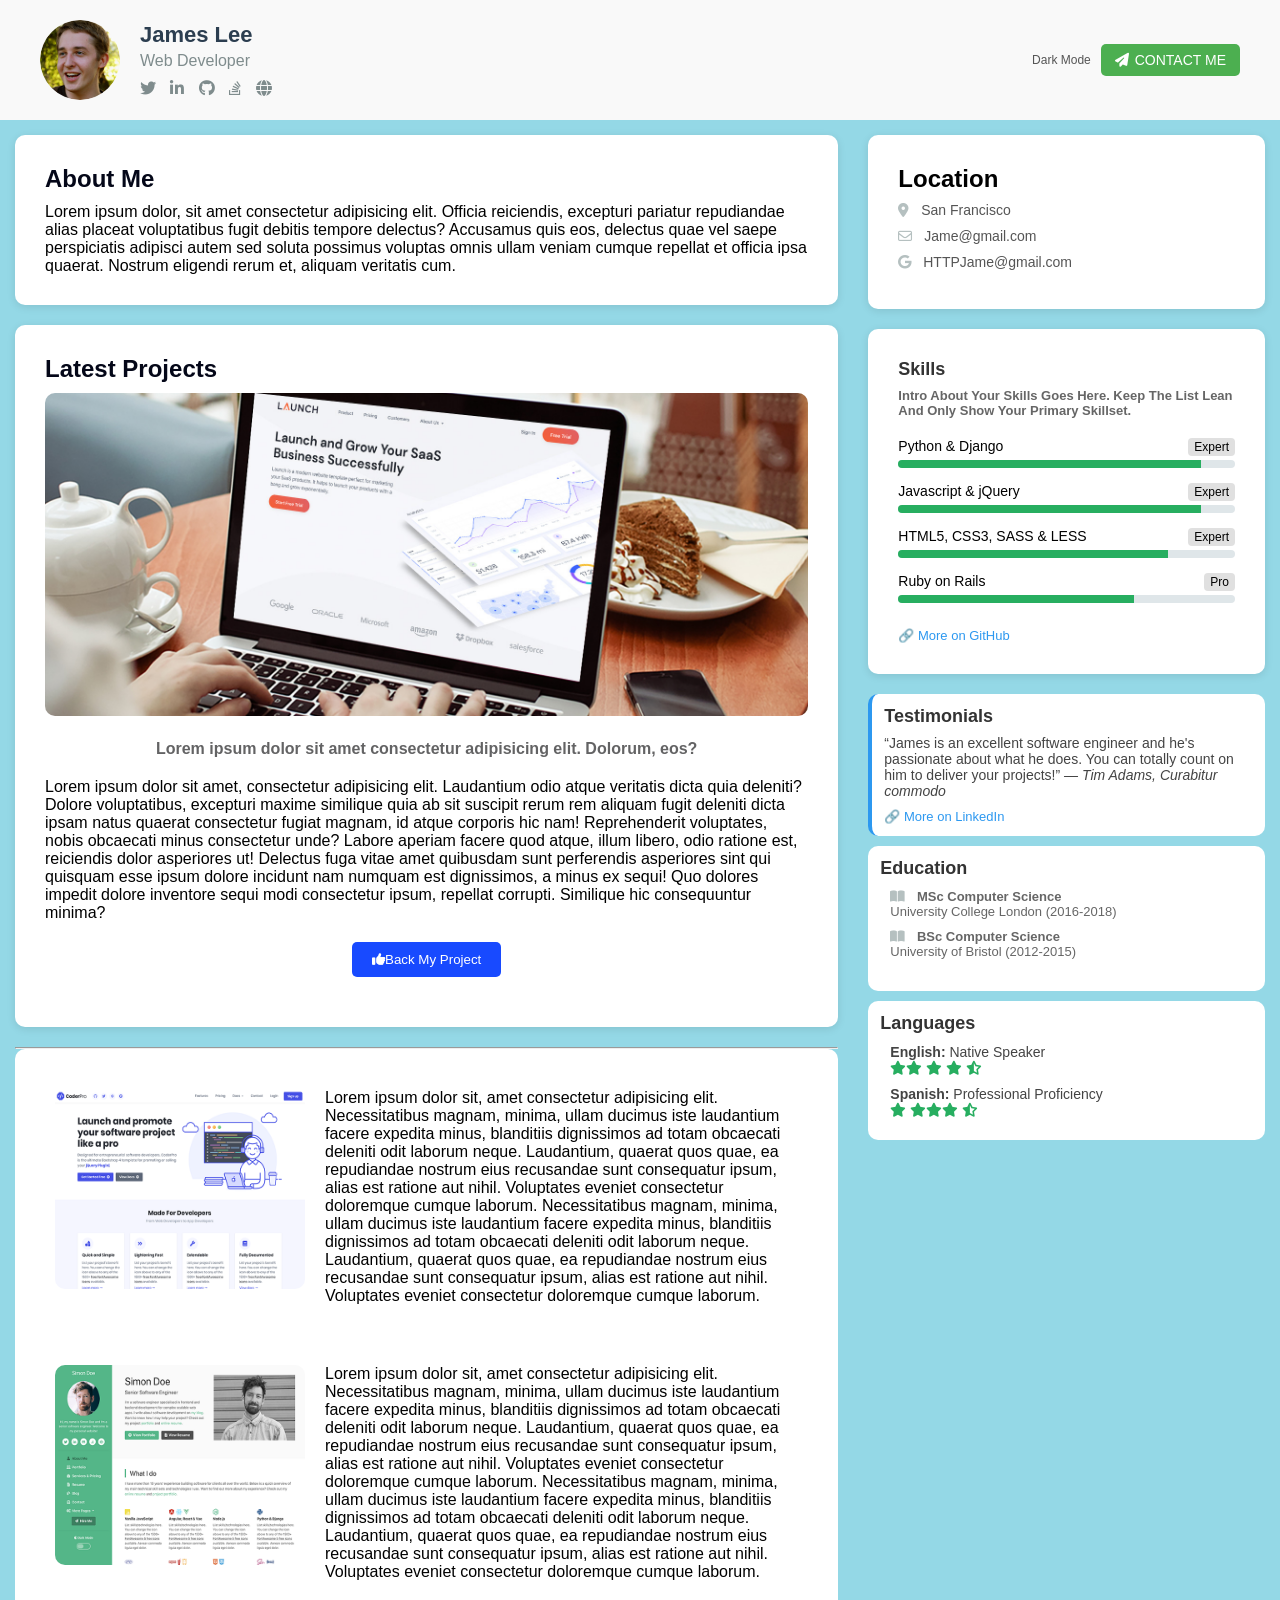
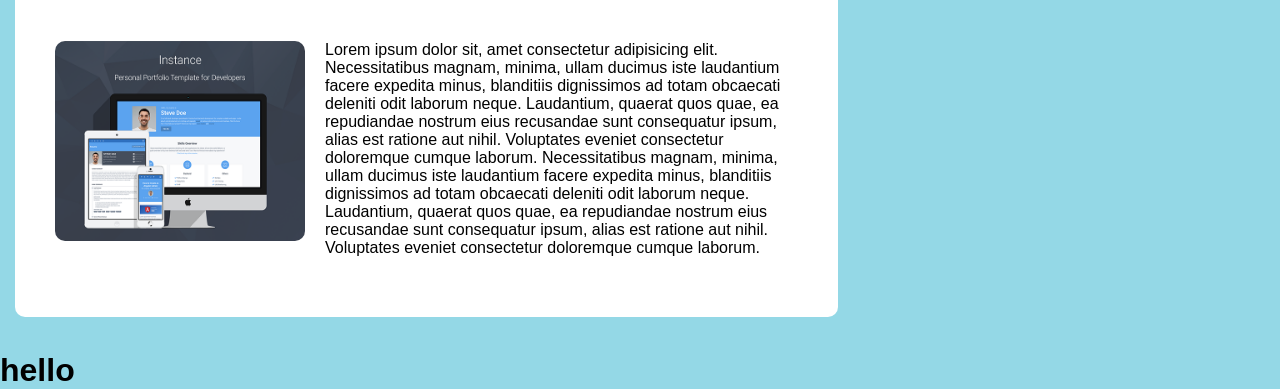
<file: practice-class.html>
<!DOCTYPE html>
<html lang="en">
  <head>
    <meta charset="UTF-8" />
    <meta name="viewport" content="width=device-width, initial-scale=1.0" />
    <title>Document</title>
    <link rel="stylesheet" href="./CSS/class.css" />
    <link
      rel="stylesheet"
      href="https://cdnjs.cloudflare.com/ajax/libs/font-awesome/6.7.2/css/all.min.css"
    />
  </head>
  <body>
    <header class="profile-header">
      <div class="profile-info">
        <img
          src="./fonts/assets/image/profile.png"
          alt=""
          class="profile-img"
        />
        <div>
          <h1>James Lee</h1>
          <p>Web Developer</p>
          <div class="social-icons">
            <a href="#"><i class="fab fa-twitter"></i></a>
            <a href="#"><i class="fab fa-linkedin-in"></i></a>
            <a href="#"><i class="fab fa-github"></i></a>
            <a href="#"><i class="fab fa-stack-overflow"></i></a>
            <a href="#"><i class="fas fa-globe"></i></a>
          </div>
        </div>
      </div>
      <div class="profile-actions">
        <span class="dark-mode-label">Dark Mode</span>
        <button class="contact-btn">
          <i class="fas fa-paper-plane"></i> CONTACT ME
        </button>
      </div>
    </header>
    <main>
      <div class="coontainer">
        <div class="row">
          <div class="col-8">
            <section>
              <div class="section-about">
                <div class="section-about-title">About Me</div>
                <div class="section-about-content">
                  Lorem ipsum dolor, sit amet consectetur adipisicing elit.
                  Officia reiciendis, excepturi pariatur repudiandae alias
                  placeat voluptatibus fugit debitis tempore delectus? Accusamus
                  quis eos, delectus quae vel saepe perspiciatis adipisci autem
                  sed soluta possimus voluptas omnis ullam veniam cumque
                  repellat et officia ipsa quaerat. Nostrum eligendi rerum et,
                  aliquam veritatis cum.
                </div>
              </div>
            </section>
            <section>
              <div class="section-projects">
                <div class="section-projects-title">Latest Projects</div>
                <div class="section-projects-image">
                  <img src="./fonts/assets/image/project-featured.jpg" alt="" />
                </div>
                <div class="section-projects-subtitle">
                  Lorem ipsum dolor sit amet consectetur adipisicing elit.
                  Dolorum, eos?
                </div>
                <div class="section-projects-content">
                  Lorem ipsum dolor sit amet, consectetur adipisicing elit.
                  Laudantium odio atque veritatis dicta quia deleniti? Dolore
                  voluptatibus, excepturi maxime similique quia ab sit suscipit
                  rerum rem aliquam fugit deleniti dicta ipsam natus quaerat
                  consectetur fugiat magnam, id atque corporis hic nam!
                  Reprehenderit voluptates, nobis obcaecati minus consectetur
                  unde? Labore aperiam facere quod atque, illum libero, odio
                  ratione est, reiciendis dolor asperiores ut! Delectus fuga
                  vitae amet quibusdam sunt perferendis asperiores sint qui
                  quisquam esse ipsum dolore incidunt nam numquam est
                  dignissimos, a minus ex sequi! Quo dolores impedit dolore
                  inventore sequi modi consectetur ipsum, repellat corrupti.
                  Similique hic consequuntur minima?
                </div>
                <button class="projects-btn">
                  <i class="fa-solid fa-thumbs-up"></i
                  ><span>Back My Project</span>
                </button>
              </div>
            </section>
            <hr />
            <div class="section-projects-detail-area">
              <section>
                <div class="section-projects-detail">
                  <div class="project-detail-image">
                    <img src="./fonts/assets/image/project-1.png" alt="" />
                  </div>
                  <div class="section-projects-detail-title">
                    Lorem ipsum dolor sit, amet consectetur adipisicing elit.
                    Necessitatibus magnam, minima, ullam ducimus iste laudantium
                    facere expedita minus, blanditiis dignissimos ad totam
                    obcaecati deleniti odit laborum neque. Laudantium, quaerat
                    quos quae, ea repudiandae nostrum eius recusandae sunt
                    consequatur ipsum, alias est ratione aut nihil. Voluptates
                    eveniet consectetur doloremque cumque laborum.
                    Necessitatibus magnam, minima, ullam ducimus iste laudantium
                    facere expedita minus, blanditiis dignissimos ad totam
                    obcaecati deleniti odit laborum neque. Laudantium, quaerat
                    quos quae, ea repudiandae nostrum eius recusandae sunt
                    consequatur ipsum, alias est ratione aut nihil. Voluptates
                    eveniet consectetur doloremque cumque laborum.
                  </div>
                </div>
              </section>
              <section>
                <div class="section-projects-detail">
                  <div class="project-detail-image">
                    <img src="./fonts/assets/image/project-2.png" alt="" />
                  </div>
                  <div class="section-projects-detail-title">
                    Lorem ipsum dolor sit, amet consectetur adipisicing elit.
                    Necessitatibus magnam, minima, ullam ducimus iste laudantium
                    facere expedita minus, blanditiis dignissimos ad totam
                    obcaecati deleniti odit laborum neque. Laudantium, quaerat
                    quos quae, ea repudiandae nostrum eius recusandae sunt
                    consequatur ipsum, alias est ratione aut nihil. Voluptates
                    eveniet consectetur doloremque cumque laborum.
                    Necessitatibus magnam, minima, ullam ducimus iste laudantium
                    facere expedita minus, blanditiis dignissimos ad totam
                    obcaecati deleniti odit laborum neque. Laudantium, quaerat
                    quos quae, ea repudiandae nostrum eius recusandae sunt
                    consequatur ipsum, alias est ratione aut nihil. Voluptates
                    eveniet consectetur doloremque cumque laborum.
                  </div>
                </div>
              </section>
              <section>
                <div class="section-projects-detail">
                  <div class="project-detail-image">
                    <img src="./fonts/assets/image/project-3.png" alt="" />
                  </div>
                  <div class="section-projects-detail-title">
                    Lorem ipsum dolor sit, amet consectetur adipisicing elit.
                    Necessitatibus magnam, minima, ullam ducimus iste laudantium
                    facere expedita minus, blanditiis dignissimos ad totam
                    obcaecati deleniti odit laborum neque. Laudantium, quaerat
                    quos quae, ea repudiandae nostrum eius recusandae sunt
                    consequatur ipsum, alias est ratione aut nihil. Voluptates
                    eveniet consectetur doloremque cumque laborum.
                    Necessitatibus magnam, minima, ullam ducimus iste laudantium
                    facere expedita minus, blanditiis dignissimos ad totam
                    obcaecati deleniti odit laborum neque. Laudantium, quaerat
                    quos quae, ea repudiandae nostrum eius recusandae sunt
                    consequatur ipsum, alias est ratione aut nihil. Voluptates
                    eveniet consectetur doloremque cumque laborum.
                  </div>
                </div>
              </section>
            </div>
          </div>
          <div class="col-4">
            <!-- Location Section -->
            <section>
              <div class="location">
                <h1>Location</h1>
                <ul>
                  <li>
                    <a href=""
                      ><i class="fa-solid fa-location-dot"></i> San Francisco</a
                    >
                  </li>
                  <li>
                    <a href=""
                      ><i class="fa-regular fa-envelope"></i> Jame@gmail.com</a
                    >
                  </li>
                  <li>
                    <a href=""
                      ><i class="fa-brands fa-google"></i> HTTPJame@gmail.com</a
                    >
                  </li>
                </ul>
              </div>
            </section>

            <!-- Skill Section -->
            <section class="section-skill">
              <div class="section-skill-title">
                <h1>Skills</h1>
                <p class="skill-desc">
                  Intro about your skills goes here. Keep the list lean and only
                  show your primary skillset.
                </p>
              </div>

              <div class="skill-list">
                <div class="skill">
                  <div class="skill-name">
                    Python & Django <span class="badge">Expert</span>
                  </div>
                  <div class="skill-bar">
                    <div class="level level-90"></div>
                  </div>
                </div>
                <div class="skill">
                  <div class="skill-name">
                    Javascript & jQuery <span class="badge">Expert</span>
                  </div>
                  <div class="skill-bar">
                    <div class="level level-90"></div>
                  </div>
                </div>
                <div class="skill">
                  <div class="skill-name">
                    HTML5, CSS3, SASS & LESS <span class="badge">Expert</span>
                  </div>
                  <div class="skill-bar">
                    <div class="level level-80"></div>
                  </div>
                </div>
                <div class="skill">
                  <div class="skill-name">
                    Ruby on Rails <span class="badge">Pro</span>
                  </div>
                  <div class="skill-bar">
                    <div class="level level-70"></div>
                  </div>
                </div>
              </div>
              <a class="github-link" href="#">🔗 More on GitHub</a>
            </section>

            <section class="">
              <div class="testimonials">
                <h1>Testimonials</h1>
                <blockquote>
                  “James is an excellent software engineer and he's passionate
                  about what he does. You can totally count on him to deliver
                  your projects!”
                  <cite>— Tim Adams, Curabitur commodo</cite>
                </blockquote>
                <a class="linkedin-link" href="#">🔗 More on LinkedIn</a>
              </div>
            </section>

            <section class="education">
              <h1>Education</h1>
              <div class="education-list">
                <p>
                  <i class="fa-solid fa-book-open"></i
                  ><strong> MSc Computer Science</strong><br />
                  University College London (2016-2018)
                </p>
                <p>
                  <i class="fa-solid fa-book-open"></i
                  ><strong> BSc Computer Science</strong><br />
                  University of Bristol (2012-2015)
                </p>
              </div>
            </section>

            <section class="languages">
              <h1>Languages</h1>
              <p>
                <strong>English:</strong> Native Speaker <br /><i
                  class="fa-solid fa-star"
                  style="color: #27ae60"
                ></i
                ><i class="fa-solid fa-star" style="color: #27ae60"></i>
                <i class="fa-solid fa-star" style="color: #27ae60"></i>
                <i class="fa-solid fa-star" style="color: #27ae60"></i>
                <i
                  class="fa-solid fa-star-half-stroke"
                  style="color: #27ae60"
                ></i>
              </p>
              <p>
                <strong>Spanish:</strong> Professional Proficiency <br /><i
                  class="fa-solid fa-star"
                  style="color: #27ae60"
                ></i>
                <i class="fa-solid fa-star" style="color: #27ae60"></i
                ><i class="fa-solid fa-star" style="color: #27ae60"></i
                ><i class="fa-solid fa-star" style="color: #27ae60"></i>
                <i
                  class="fa-solid fa-star-half-stroke"
                  style="color: #27ae60"
                ></i>
              </p>
            </section>
          </div>
        </div>
      </div>
    </main>
  </body>
  <footer>
    <h1>hello</h1>
  </footer>
</html>
</file>
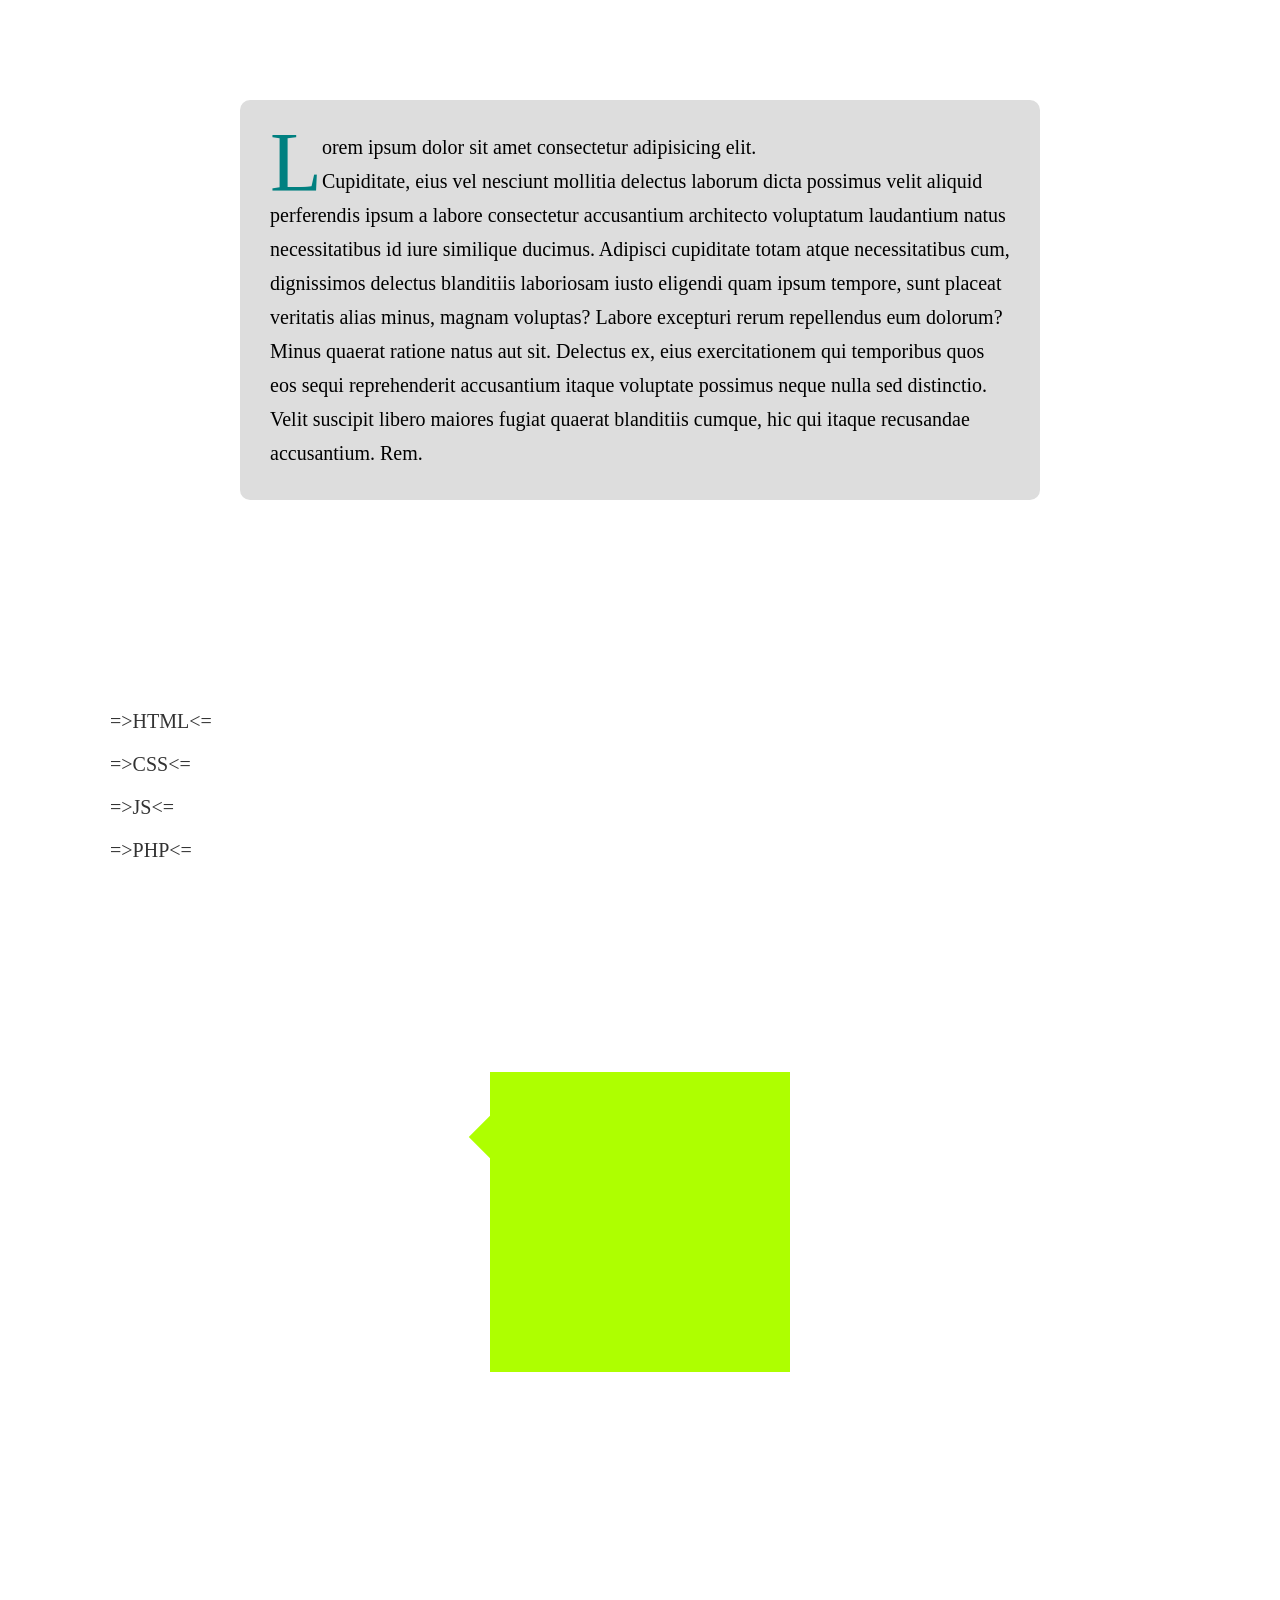
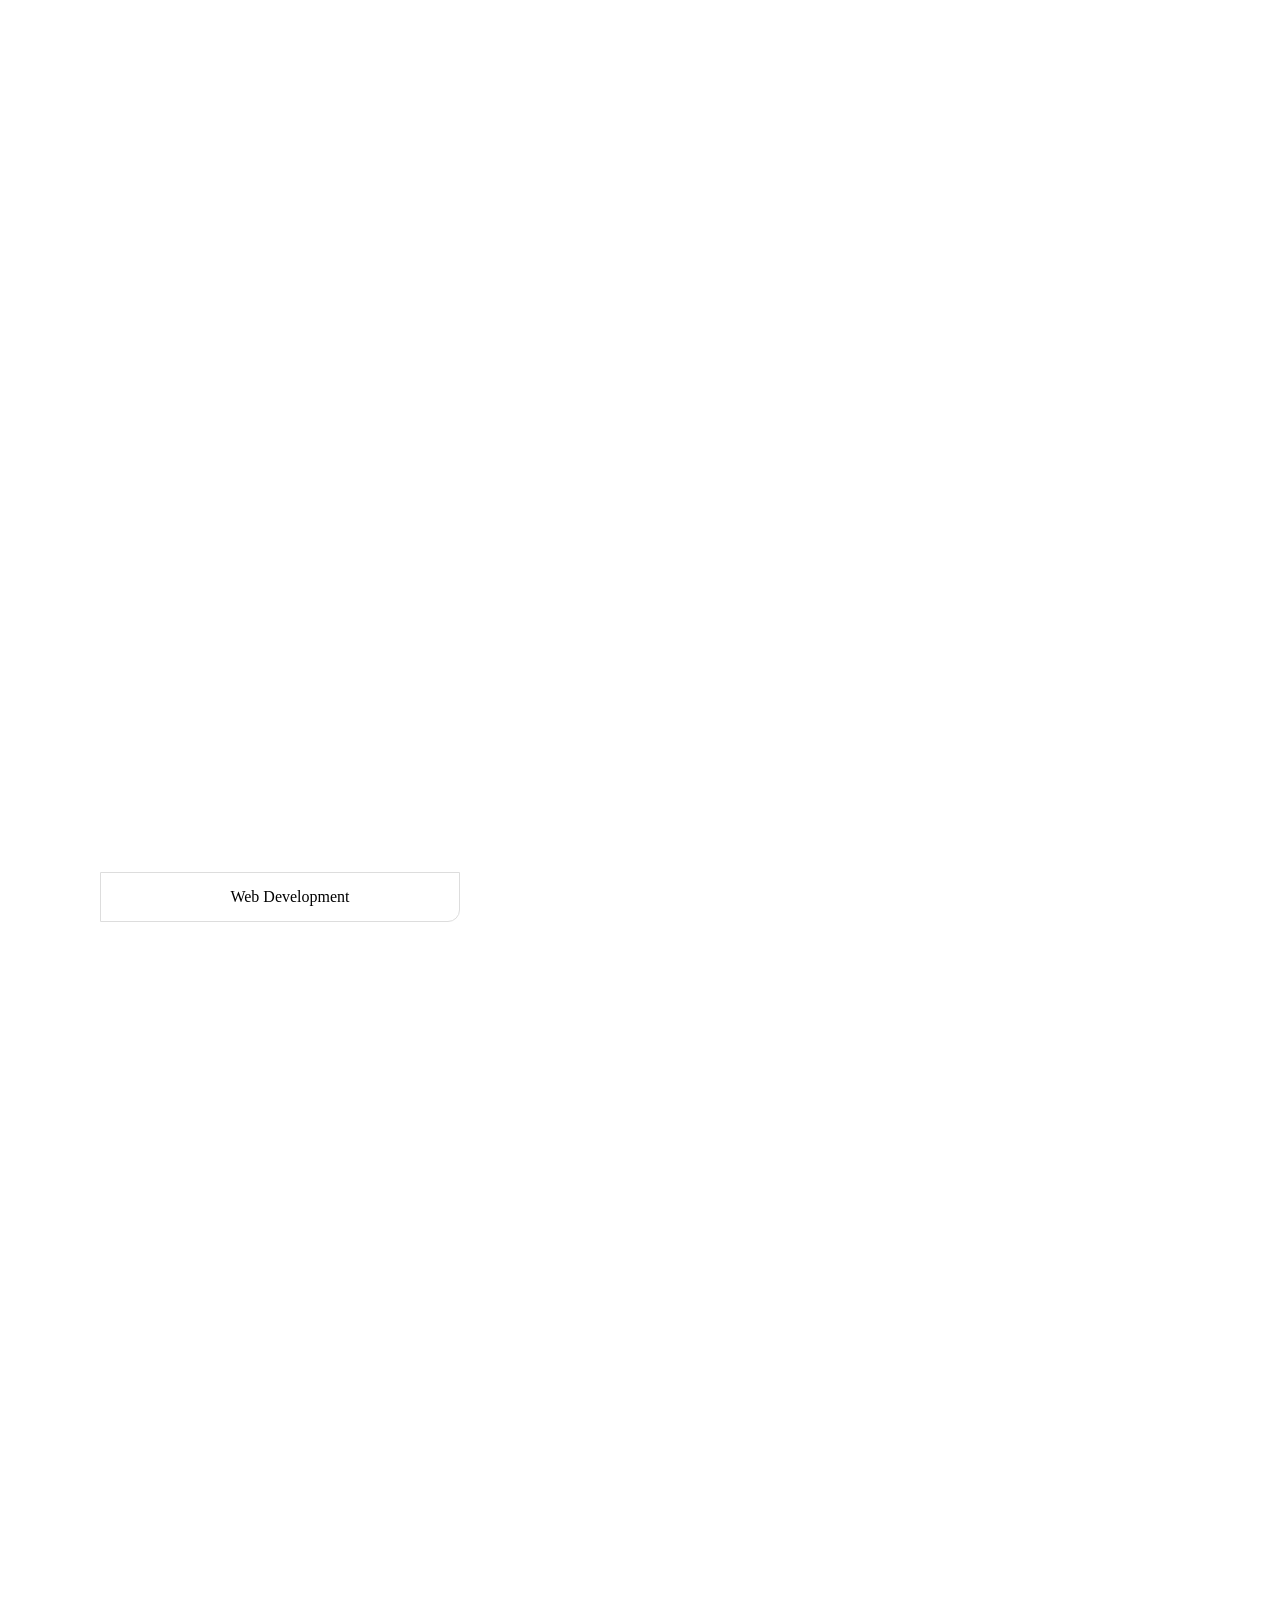
<file: pseudo-element.html>
<!DOCTYPE html>
<html lang="en">
  <head>
    <meta charset="UTF-8" />
    <meta name="viewport" content="width=device-width, initial-scale=1.0" />
    <title>Document</title>
    <link rel="stylesheet" href="./CSS/pseudo-style.css" />
  </head>
  <body>
    <div class="wrapper">
      <p>
        Lorem ipsum dolor sit amet consectetur adipisicing elit.<br />
        Cupiditate, eius vel nesciunt mollitia delectus laborum dicta possimus
        velit aliquid perferendis ipsum a labore consectetur accusantium
        architecto voluptatum laudantium natus necessitatibus id iure similique
        ducimus. Adipisci cupiditate totam atque necessitatibus cum, dignissimos
        delectus blanditiis laboriosam iusto eligendi quam ipsum tempore, sunt
        placeat veritatis alias minus, magnam voluptas? Labore excepturi rerum
        repellendus eum dolorum? Minus quaerat ratione natus aut sit. Delectus
        ex, eius exercitationem qui temporibus quos eos sequi reprehenderit
        accusantium itaque voluptate possimus neque nulla sed distinctio. Velit
        suscipit libero maiores fugiat quaerat blanditiis cumque, hic qui itaque
        recusandae accusantium. Rem.
      </p>
    </div>

    <ul>
      <li><a href="">HTML</a></li>
      <li><a href="">CSS</a></li>
      <li><a href="">JS</a></li>
      <li><a href="">PHP</a></li>
    </ul>

    <div class="card-box"></div>
    <ul class="web-solution">
        <li>
            <span>Web Development</span>
        </li>
    </ul>
  </body>
</html>
</file>
<file: CSS/class.css>
* {
  margin: 0;
  padding: 0;
  box-sizing: border-box;
}
body {
  background-color: #94d8e6;
  font-family: poppins, sans-serif;
}

.profile-header {
  display: flex;
  justify-content: space-between;
  align-items: center;
  padding: 20px 40px;
  background-color: #f9f9f9;
}

.profile-info {
  display: flex;
  align-items: center;
}

.profile-img {
  width: 80px;
  height: 80px;
  border-radius: 50%;
  margin-right: 20px;
  object-fit: cover;
}

.profile-info h1 {
  margin: 0;
  font-size: 22px;
  color: #2c3e50;
}

.profile-info p {
  margin: 4px 0 10px;
  color: #7f8c8d;
}

.social-icons a {
  margin-right: 10px;
  color: #7f8c8d;
  text-decoration: none;
  font-size: 16px;
}

.profile-actions {
  display: flex;
  align-items: center;
  gap: 10px;
}

.slider::before {
  content: "";
  position: absolute;
  height: 14px;
  width: 14px;
  left: 2px;
  bottom: 2px;
  background-color: white;
  border-radius: 50%;
  transition: 0.4s;
}

.dark-mode-label {
  font-size: 12px;
  color: #555;
}

.contact-btn {
  background-color: #4caf50;
  border: none;
  color: white;
  padding: 8px 14px;
  border-radius: 5px;
  cursor: pointer;
  font-size: 14px;
  display: flex;
  align-items: center;
  gap: 6px;
}

.contact-btn i {
  font-size: 14px;
}

.row {
  display: flex;
  flex-wrap: wrap;
  /* margin-left: -15px;
  margin-right: -15px; */
  padding: -15px;
}

.col-8 {
  flex: 0 0 66.666667%;
  max-width: 66.666667%;
  padding: 15px;
}

.col-4 {
  flex: 0 0 33.333333%;
  max-width: 33.333333%;
  padding: 15px;
}
.container {
  display: flex;
  max-width: 1200px;
  margin: 0 auto;
  padding: 20px;
}

.section-about,
.section-projects,
.location,
.section-skill {
  background-color: #fff;
  padding: 30px;
  border-radius: 10px;
  margin-bottom: 20px;
  box-shadow: 0 2px 8px rgba(0, 0, 0, 0.1);
}

.section-about-title,
.section-projects-title,
.section-skill-title {
  font-size: 24px;
  font-weight: 600;
  color: #040718;
  margin-bottom: 10px;
  text-transform: capitalize;
}

.section-projects-image img {
  width: 100%;
  height: auto;
  border-radius: 10px;
}

.section-projects-subtitle {
  font-size: 16px;
  font-weight: 600;
  color: #636364;
  margin: 20px 0;
  text-align: center;
}

.section-projects-description {
  font-size: 16px;
  font-weight: 600;
  color: #040718;
  text-align: center;
  margin-top: 10px;
}

.projects-btn {
  display: block;
  width: fit-content;
  margin: 20px auto;
  padding: 10px 20px;
  background-color: #184aff;
  color: #fff;
  border-radius: 5px;
  border: none;
  text-align: center;
  cursor: pointer;
}

.projects-btn:hover {
  background-color: #0c247f;
}

.section-projects-detail-area,
.section-projects-detail {
  background-color: #fff;
  padding: 20px;
  border-radius: 10px;

  margin-bottom: 20px;
}

.project-detail-image img {
  width: 250px;
  height: 200px;
  float: left;
  margin-right: 20px;
  border-radius: 10px;
}

.location ul {
  list-style: none;
  padding: 0;
}

.location ul li {
  margin: 8px 0;
}

.location a {
  text-decoration: none;
  color: #555;
  font-size: 14px;
}

.location i {
  margin-right: 8px;
  color: #b5c0c0;
}

.section-skill-title h1,
.testimonials h1,
.education h1,
.languages h1 {
  font-size: 18px;
  margin-bottom: 8px;
  color: #333;
}

.skill-desc {
  font-size: 13px;
  color: #666;
  margin-bottom: 20px;
}

.skill-list .skill {
  margin-bottom: 15px;
}

.skill-name {
  display: flex;
  justify-content: space-between;
  font-size: 14px;
  margin-bottom: 4px;
}

.badge {
  background: #e0e0e0;
  font-size: 12px;
  padding: 2px 6px;
  border-radius: 4px;
}

.skill-bar {
  background: #dfe6e9;
  height: 8px;
  border-radius: 5px;
  overflow: hidden;
}

.level {
  height: 100%;
  background-color: #27ae60;
}

.level-90 {
  width: 90%;
}
.level-80 {
  width: 80%;
}
.level-70 {
  width: 70%;
}

.github-link,
.linkedin-link {
  display: inline-block;
  margin-top: 10px;
  font-size: 13px;
  color: #2c98f0;
  text-decoration: none;
}

.testimonials {
  background: #fff;
  font-size: 14px;
  color: #444;
  border-left: 4px solid #2c98f0;
  padding: 12px;
  border-radius: 10px;
  margin: 10px 0;
}
.education {
  background: #fff;
  font-size: 14px;
  color: #444;
  padding: 12px;
  border-radius: 10px;
  margin: 10px 0;
}
.education h1 {
  font-size: 18px;
  margin-bottom: 8px;
  color: #333;
}
.education .education-list {
  font-size: 13px;
  color: #666;
  margin-bottom: 20px;
}
.education .education-list p {
  margin: 10px;
}
.education .education-list i {
  margin-right: 8px;
  color: #b5c0c0;
}
.languages {
  background: #fff;
  font-size: 14px;
  color: #444;
  padding: 12px;
  border-radius: 10px;
  margin: 10px 0;
}
.languages p {
  margin: 10px;
}
</file>
<file: CSS/pseudo-style.css>
* {
  margin: 0;
  padding: 0;
  box-sizing: border-box;
}
.wrapper {
  width: 800px;
  height: auto;
  background-color: #ddd;
  margin: 100px auto;
  padding: 30px;
  border-radius: 10px;
  font-size: 20px;
  line-height: 34px;
}
/* .wrapper p::first-line {
  color: rgb(32, 0, 243);
  font-weight: bold;
  font-size: larger;
  line-height: 65px;
} */
.wrapper p::first-letter {
  font-size: 85px;
  color: teal;
  float: left;
  line-height: 65px;
  font-weight: 500;
}

.wrapper::selection {
  background-color: red;
  color: white;
}
ul {
  list-style: none;
  padding: 100px;
}
ul li a {
  color: #333;
  text-decoration: none;
  font-size: 20px;
  display: block;
  padding: 10px;
}
ul li a::before {
  content: "=>";
}
ul li a::after {
  content: "<=";
}
.card-box {
  width: 300px;
  height: 300px;
  background-color: #aeff00;
  margin: 100px auto;
  position: relative;
}
.card-box::before {
  content: "";
  position: absolute;
  background-color: #aeff00;
  width: 30px;
  height: 30px;
  top: 50px;
  left: -15px;
  transform: rotate(45deg);
}
.web-solution {
  list-style-type: none;
  margin: 1000px auto;
}
.web-solution li {
  width: 33.33%;
  border: 1px solid #ddd;
  height: 50px;
  display: flex;
  align-items: center;
  justify-content: center;
  padding-left: 20px;
  border-radius: 0 0 12px 0;
  position: relative;
  overflow: hidden;
}
.web-solution li span {
  position: relative;
  transition: 0.3s;
  text-transform: scale(2);
  z-index: 1;
}
.web-solution li::before {
  content: "";
  position: absolute;
  width: 100%;
  height: 100%;
  background-color: #aeff00;
  left: -100%;
  border-radius: 0 0 12px 0;
  transition: 0.5s;
}
.web-solution li:hover::before {
  left: 0;
}

.web-solution li:hover span {
  color: #6a9a01;
  font-weight: bold;
}
</file>
